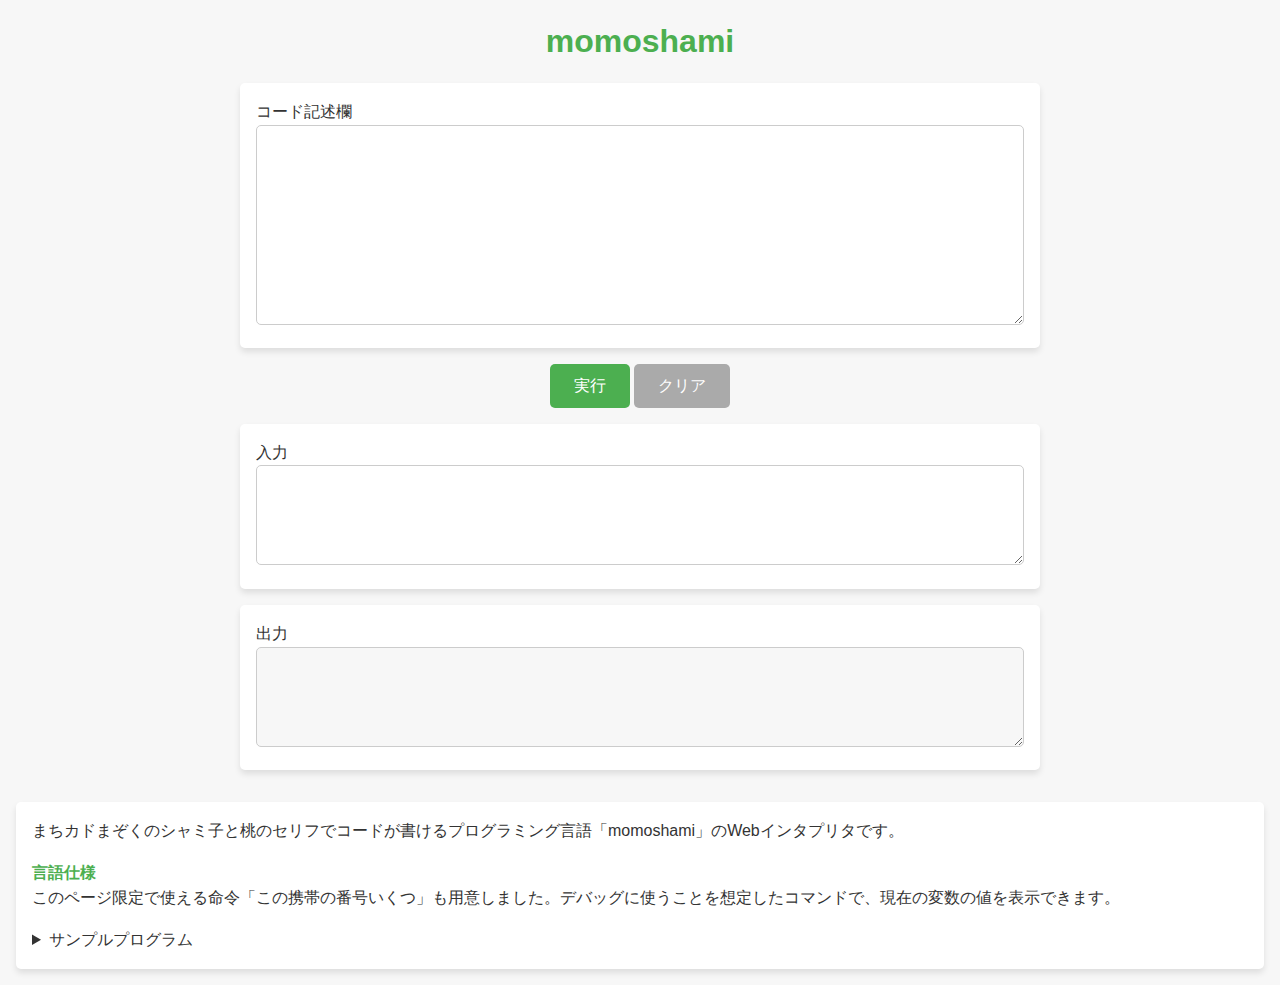
<file: docs/index.html>
<!DOCTYPE html>
<html lang="ja">

<head>
  <meta charset="UTF-8">
  <script src="encoding.js"></script>
  <title>momoshami-まちカドまぞくのプログラミング言語</title>
  <script src="script/main.js" type="module"></script>
  <link rel="stylesheet" href="style.css">
  <link rel="preload" href="script/interpreter.js" as="script" type="application/javascript" crossorigin>
</head>

<body>
  <h1>momoshami</h1>
  <main>
    <div class="grid-container">
      <div class="code-area">
        <label for="code">コード記述欄</label>
        <textarea id="code"></textarea>
      </div>
      <div class="button-area">
        <span>
          <button id="run">実行</button>
          <button id="stop" disabled>クリア</button>
        </span>
      </div>
      <div class="input-area">
        <label for="input">入力</label>
        <textarea id="input"></textarea>
      </div>
      <div class="output-area">
        <label for="output">出力</label>
        <textarea id="output" disabled></textarea>
      </div>
    </div>
  </main>
  <div class="details-container">
    <p>まちカドまぞくのシャミ子と桃のセリフでコードが書けるプログラミング言語「momoshami」のWebインタプリタです。</p>
    <a href="https://github.com/ursidsn/momoshami">言語仕様</a>
    <p>このページ限定で使える命令「この携帯の番号いくつ」も用意しました。デバッグに使うことを想定したコマンドで、現在の変数の値を表示できます。</p>
    <details>
      <summary>サンプルプログラム</summary>
      <h3>Hello World!</h3>
      <p>Helloまぞくだったのかな<br>
      そこは引っかからなくていい<br>
      Worldまぞくだったのかな<br>
      みんなが仲良くなりますように!</p>
      <h3>FizzBuzz</h3>
      <p>,ききかんりー シャミ子,桃?<br>
      20kmも走ったんですね なんか違くないですか.<br>
      3kmも走ったんですね,シャドウミストレスさん<br>
      …(Fizzまぞくだったのかな),<br>
      5kmも走ったんですね,シャドウミストレスさん<br>
      …(Buzzまぞくだったのかな),<br>
      3kmも走ったんですね,シャドウミストレスさん<br>
      (,5kmも走ったんですね,シャドウミストレスさん<br>
      (,ききかんりー 桃 ぽがー,))おそろがいい<br>
      シャミ子,ききかんりー 桃/!</p>
    </details>
  </div>
</body>
</html>
</file>
<file: docs/style.css>
/* リセット */
* {
  margin: 0;
  padding: 0;
  box-sizing: border-box;
}

body {
  font-family: 'Arial', sans-serif;
  background-color: #f7f7f7;
  color: #333;
  line-height: 1.6;
  padding: 1rem;
}

/* ヘッダー */
h1 {
  text-align: center;
  font-size: 2rem;
  color: #4CAF50;
  margin-bottom: 1rem;
}

/* メインエリア */
main {
  display: flex;
  justify-content: center;
  align-items: flex-start;
  margin-bottom: 2rem;
}

.grid-container {
  display: grid;
  grid-template-columns: 1fr;
  gap: 1rem;
  max-width: 800px;
  width: 100%;
}

/* エリアスタイル */
.code-area {
  background: #fff;
  padding: 1rem;
  border-radius: 5px;
  box-shadow: 0 4px 6px rgba(0, 0, 0, 0.1);
}

textarea#code {
  width: 100%;
  height: 200px;
  padding: 0.5rem;
  border: 1px solid #ccc;
  border-radius: 5px;
  resize: vertical;
  font-family: 'Courier New', Courier, monospace;
}

/* ボタンエリア */
.button-area {
  display: flex;
  justify-content: center;
  gap: 1rem;
}

button {
  background-color: #4CAF50;
  color: white;
  border: none;
  padding: 0.7rem 1.5rem;
  cursor: pointer;
  border-radius: 5px;
  font-size: 1rem;
  transition: background-color 0.3s;
}

button:disabled {
  background-color: #aaa;
  cursor: not-allowed;
}

button:hover:enabled {
  background-color: #45a049;
}

/* 入力・出力エリア */
.input-area, .output-area {
  background: #fff;
  padding: 1rem;
  border-radius: 5px;
  box-shadow: 0 4px 6px rgba(0, 0, 0, 0.1);
}

textarea {
  width: 100%;
  height: 100px;
  padding: 0.5rem;
  border: 1px solid #ccc;
  border-radius: 5px;
  resize: vertical;
  font-family: 'Courier New', Courier, monospace;
}

textarea[disabled] {
  background-color: #f7f7f7;
  color: #888;
  cursor: not-allowed;
}

/* 詳細エリア */
.details-container {
  text-align: start;
  background: #fff;
  padding: 1rem;
  border-radius: 5px;
  box-shadow: 0 4px 6px rgba(0, 0, 0, 0.1);
}

.details-container p {
  margin-bottom: 1rem;
}

.details-container a {
  text-decoration: none;
  color: #4CAF50;
  font-weight: bold;
}

.details-container a:hover {
  text-decoration: underline;
}
</file>
